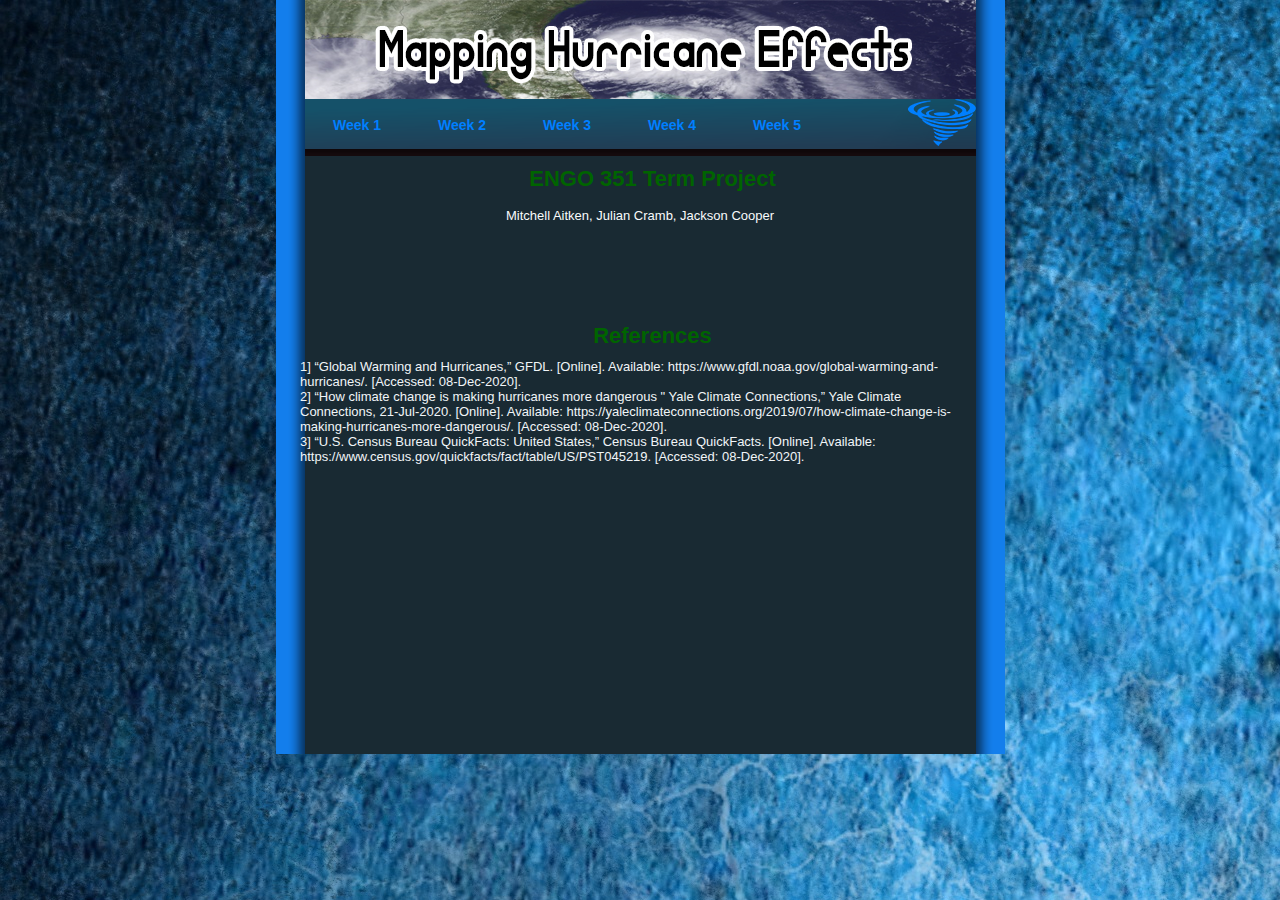
<file: docs/references.html>
<!doctype html>
<html lang="en">
	
<head>
	<title>ENGO_351_TermProject_Plan</title>
	<meta http-equiv="Content-Type" content="text/html; charset=utf-8" />
	<link rel="stylesheet" type="text/css" href="style.css" />
</head>
<body>
<div id="page"> 
    <div id="header">
    	<div class="title"></div>
    </div>
    <div id="bar">
        <div class="menuLink"><a href="index.html">Week 1</a></div>
        <div class="menuLink"><a href="task2.html">Week 2</a></div>
        <div class="menuLink"><a href="task3.html">Week 3</a></div>
        <div class="menuLink"><a href="task4.html">Week 4</a></div>
        <div class="menuLink"><a href="task5.html">Week 5</a></div>
    </div>
    <div id="pageContent">
    
    <div class="articleTitle" style="text-align:center;">ENGO 351 Term Project</div>
        
      
      <div class="articleContent">
        <p class="center"> Mitchell Aitken, Julian Cramb, Jackson Cooper</p>
	      <br> </br>
    </div>
	<br> </br>
	 <div class="articleTitle" style="text-align:center;"> References </div>
   
	<p dir="ltr"><span>1] &ldquo;Global Warming and Hurricanes,&rdquo; </span><span>GFDL</span><span>. [Online]. Available: https://www.gfdl.noaa.gov/global-warming-and-hurricanes/. [Accessed: 08-Dec-2020].</span></p>
<p dir="ltr"><span>2] &ldquo;How climate change is making hurricanes more dangerous " Yale Climate Connections,&rdquo; </span><span>Yale Climate Connections</span><span>, 21-Jul-2020. [Online]. Available: https://yaleclimateconnections.org/2019/07/how-climate-change-is-making-hurricanes-more-dangerous/. [Accessed: 08-Dec-2020].</span></p>
<p><span id="docs-internal-guid-a37ee59a-7fff-3fb8-dc13-dd72c367589b"><span>3] &ldquo;U.S. Census Bureau QuickFacts: United States,&rdquo; </span><span>Census Bureau QuickFacts</span><span>. [Online]. Available: https://www.census.gov/quickfacts/fact/table/US/PST045219. [Accessed: 08-Dec-2020].</span></span></p>
  
	
	<br> </br><br> </br><br> </br><br> </br><br> </br><br> </br><br> </br><br> </br><br> </br>

   </div>
</body>
</html>
</file>
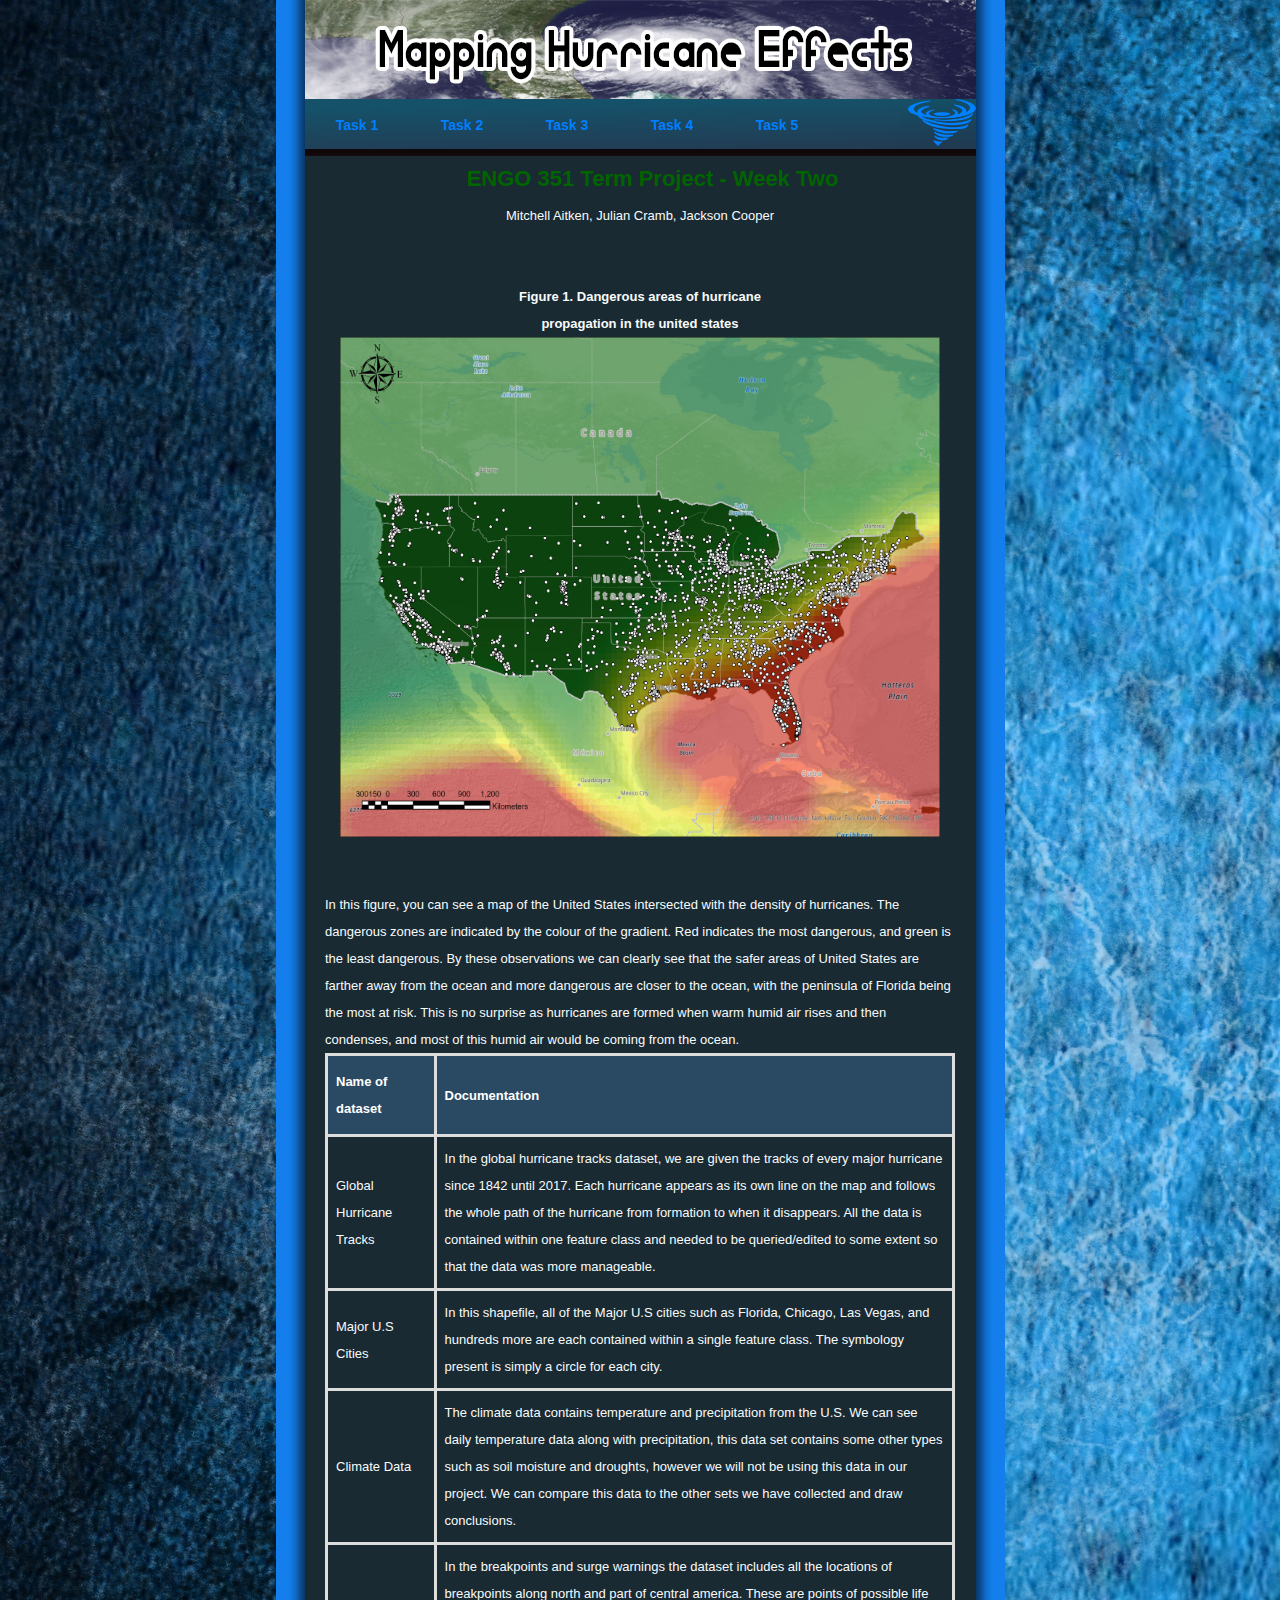
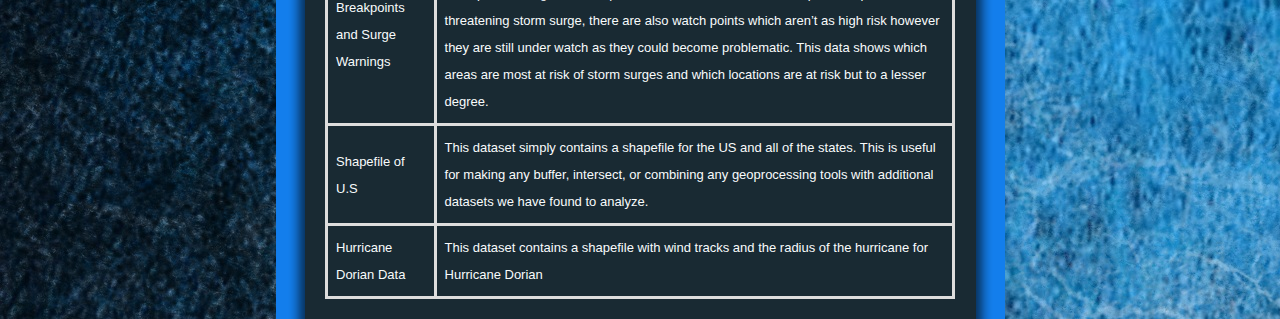
<file: docs/task2.html>
<!doctype html>
<html lang="en">
	
<head>
	<title>ENGO_351_TermProject</title>
	<meta http-equiv="Content-Type" content="text/html; charset=utf-8" />
	<link rel="stylesheet" type="text/css" href="style.css" />
</head>
<body>
<div id="page"> 
    <div id="header">
    	<div class="title"></div>
    </div>
    <div id="bar">
        <div class="menuLink"><a href="index.html">Task 1</a></div>
        <div class="menuLink"><a href="task2.html">Task 2</a></div>
        <div class="menuLink"><a href="task3.html">Task 3</a></div>
        <div class="menuLink"><a href="task4.html">Task 4</a></div>
        <div class="menuLink"><a href="task5.html">Task 5</a></div>
    </div>
    <div id="pageContent">
    
    <div class="articleTitle" style="text-align:center;">ENGO 351 Term Project - Week Two</div>
        
      
      <div class="articleContent">
        <p class="center"> Mitchell Aitken, Julian Cramb, Jackson Cooper</p>
	      <br> </br>
	
	 
    
	

	
	
	<p class="center"> <b> Figure 1. Dangerous areas of hurricane propagation in the united states </b> </p>
	<img src="intial_density_analysis.jpg" alt="Picture of the hurricane density intersected with us cities " class="center" style="width:600px;height:500px;">
	<br> </br>
	 <p> In this figure, you can see a map of the United States intersected with the density of hurricanes. The dangerous zones are indicated by the colour of the gradient. Red indicates the most dangerous, and green is the least dangerous.
By these observations we can clearly see that the safer areas of United States are farther away from the ocean and more dangerous are closer to the ocean, with the peninsula of Florida being the most at risk. This is no surprise as hurricanes are formed when warm humid air rises and then condenses, and most of this humid air would be coming from the ocean.
	</br>
	
	
<table id="table1">
  <tr>
    <th>Name of dataset</th>
    <th> Documentation </th> 
  </tr>
  <tr>
    <td>Global Hurricane Tracks</td>
    <td> In the global hurricane tracks dataset, we are given the tracks of every major hurricane since 1842 until 2017. Each hurricane appears as its own line on the map and follows the whole path of the hurricane from formation to when it disappears. All the data is contained within one feature class and needed to be queried/edited to some extent so that the data was more manageable. </td> 
  </tr>
  <tr>
    <td>Major U.S Cities</td>
	  <td> In this shapefile, all of the Major U.S cities such as Florida, Chicago, Las Vegas, and hundreds more are each contained within a single feature class. The symbology present is simply a circle for each city.</td>
  </tr>
  <tr>
    <td>Climate Data</td>
    <td> 
The climate data contains temperature and precipitation from the U.S. We can see daily temperature data along with precipitation, this data set contains some other types such as soil moisture and droughts, however we will not be using this data in our project. We can compare this data to the other sets we have collected and draw conclusions.
 </td>
    </tr>
    <tr>
    <td>Breakpoints and Surge Warnings </td>
    <td> In the breakpoints and surge warnings the dataset includes all the locations of breakpoints along north and part of central america. These are points of possible life threatening storm surge, there are also watch points which aren’t as high risk however they are still under watch as they could become problematic. This data shows which areas are most at risk of storm surges and which locations are at risk but to a lesser degree.</td>
  </tr>
	<tr>
    <td> Shapefile of U.S </td>
    <td>This dataset simply contains a shapefile for the US and all of the states. This is useful for making any buffer, intersect, or combining any geoprocessing tools with additional datasets we have found to analyze.</td>
  </tr>
	<tr>
    <td> Hurricane Dorian Data</td>
    <td>This dataset contains a shapefile with wind tracks and the radius of the hurricane for Hurricane Dorian</td>
  </tr>
</table>
	



</div>


    </div>

</div>
</body>
</html>
</file>
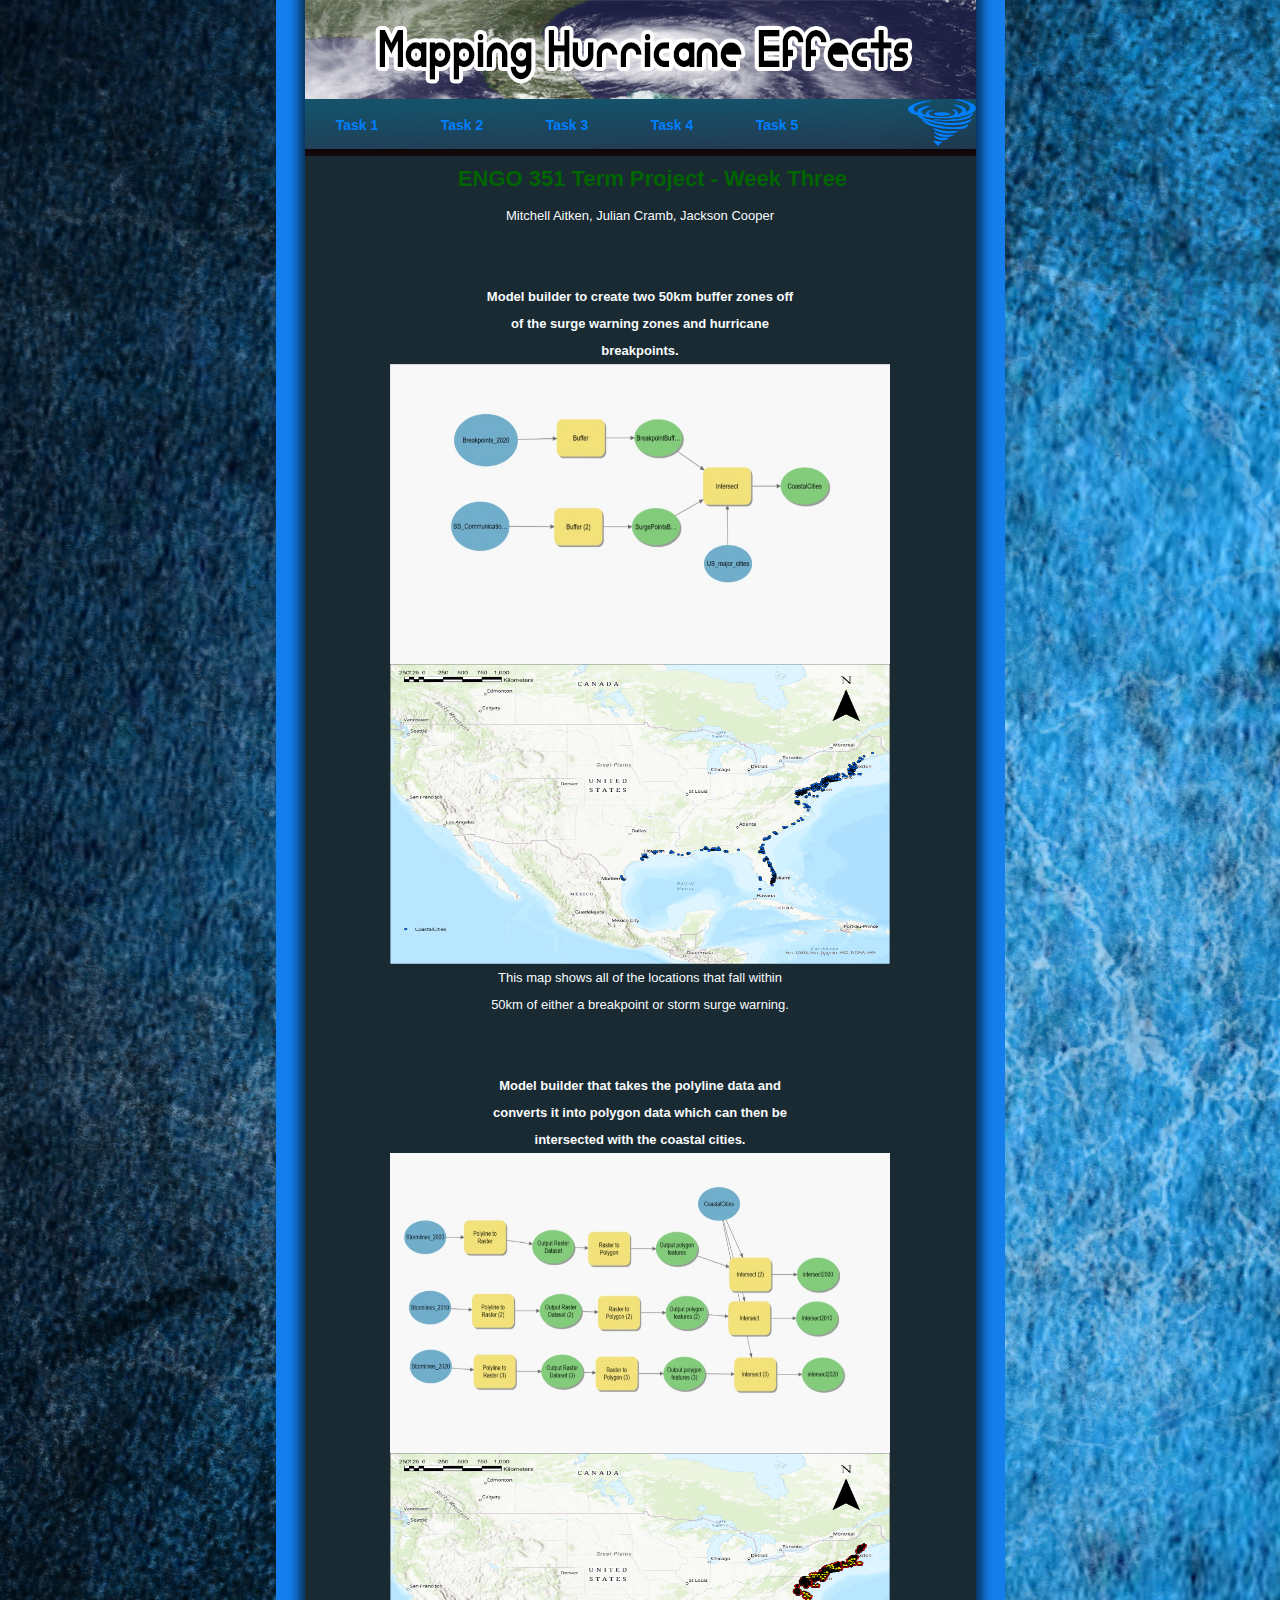
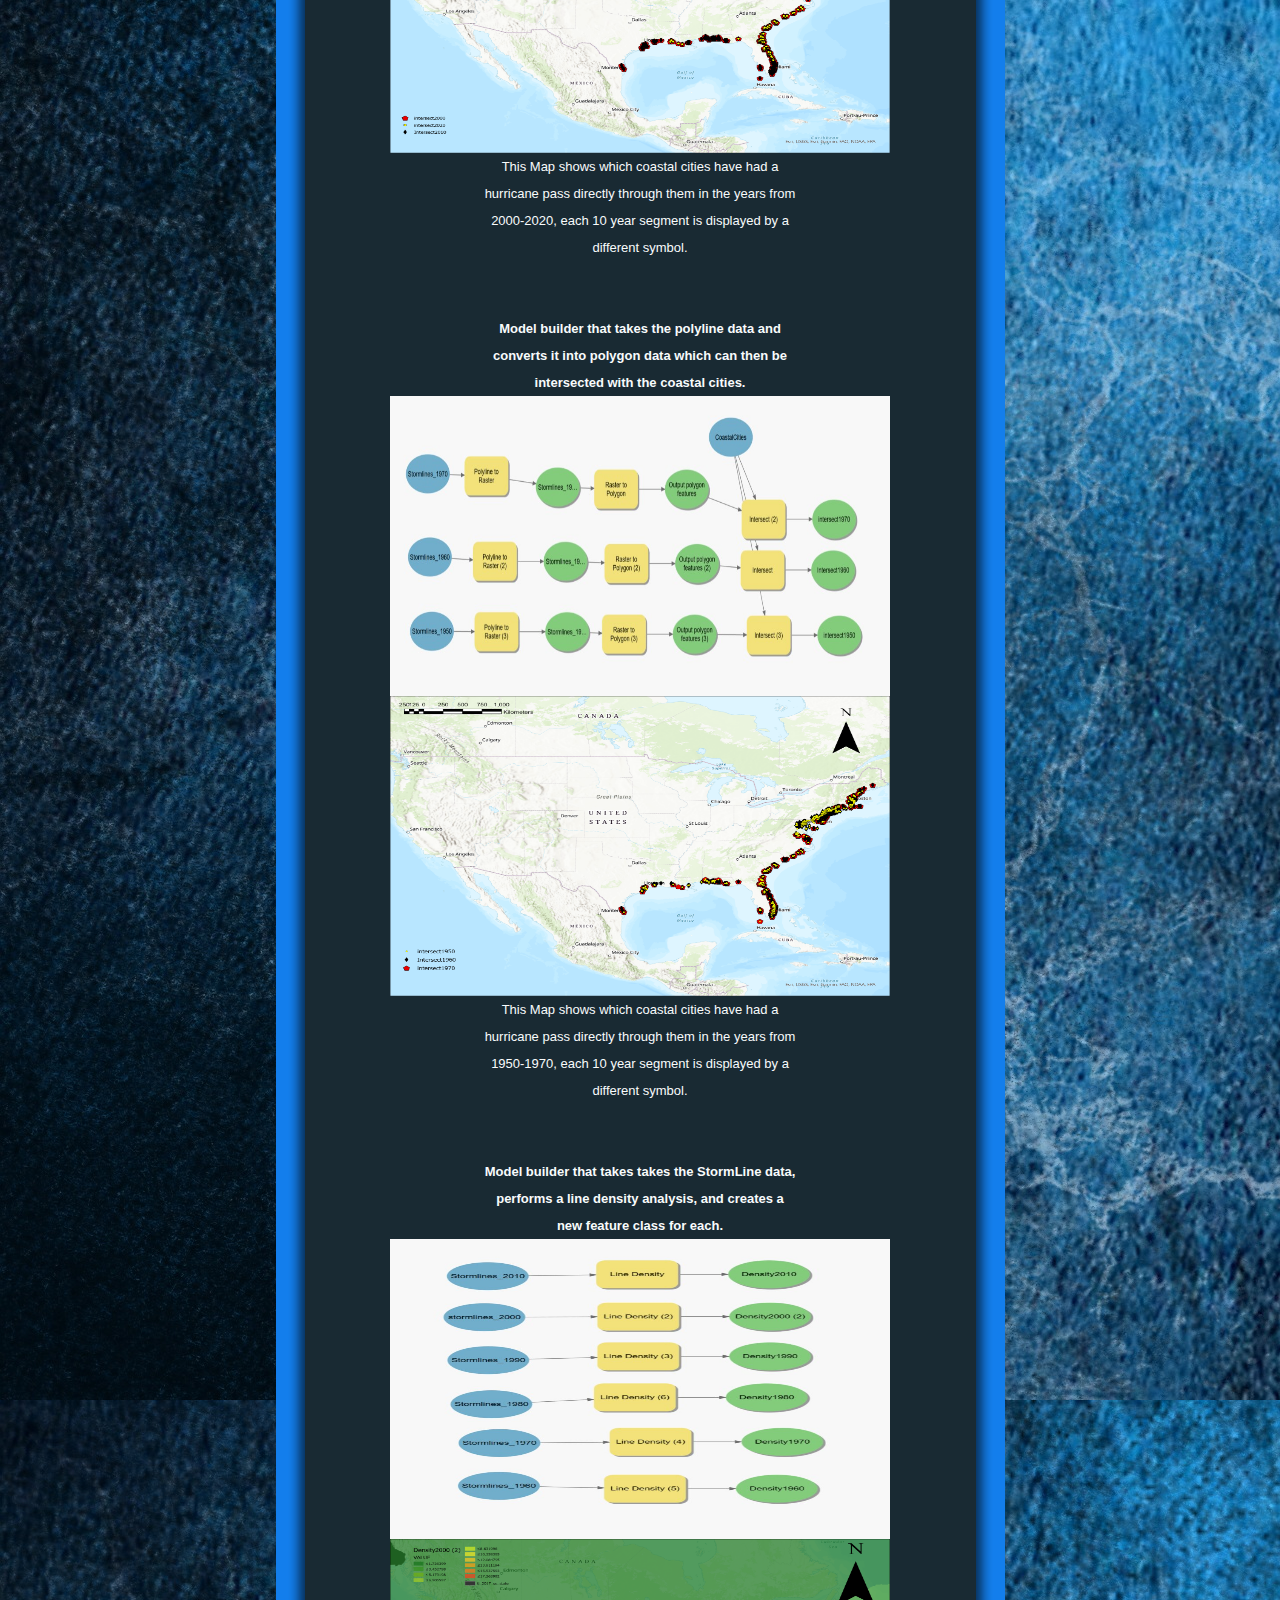
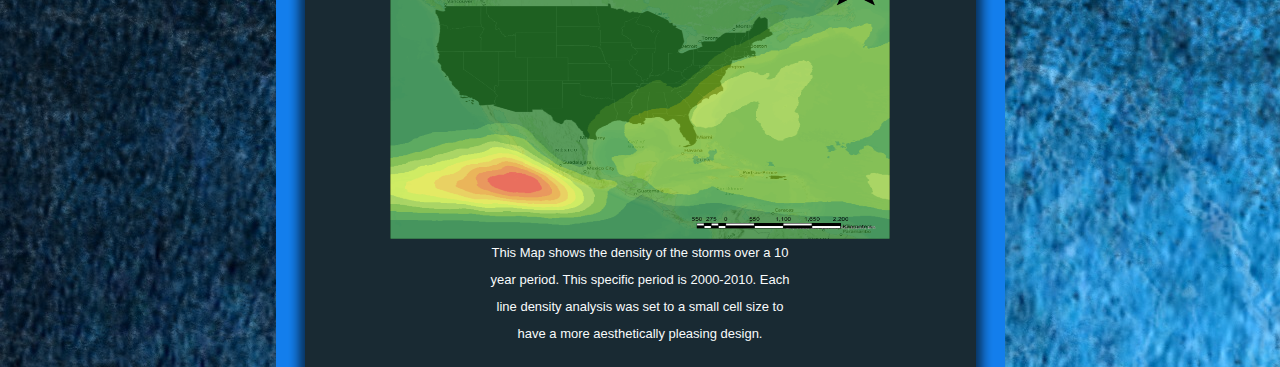
<file: docs/task3.html>
<!doctype html>
<html lang="en">
	
<head>
	<title>ENGO_351_TermProject</title>
	<meta http-equiv="Content-Type" content="text/html; charset=utf-8" />
	<link rel="stylesheet" type="text/css" href="style.css" />
</head>
<body>
<div id="page"> 
    <div id="header">
    	<div class="title"></div>
    </div>
    <div id="bar">
        <div class="menuLink"><a href="index.html">Task 1</a></div>
        <div class="menuLink"><a href="task2.html">Task 2</a></div>
        <div class="menuLink"><a href="task3.html">Task 3</a></div>
        <div class="menuLink"><a href="task4.html">Task 4</a></div>
        <div class="menuLink"><a href="task5.html">Task 5</a></div>
    </div>
    <div id="pageContent">
    
    <div class="articleTitle" style="text-align:center;">ENGO 351 Term Project - Week Three</div>
        
      
      <div class="articleContent">
        <p class="center"> Mitchell Aitken, Julian Cramb, Jackson Cooper</p>
	      <br> </br>
	
	 
    
	

	
	<p class="center"> <b> Model builder to create two 50km buffer zones off of the surge warning zones and hurricane breakpoints. </b> </p>
	<img src="ModelBuilder1.jpg" alt="Model builder tool for " class="center" style="width:500px;height:300px;">
	<img src="Coastalcities.png" alt="Coastal Cities" class="center" style="width:500px;height:300px;">
	 <p class="center"> This map shows all of the locations that fall within 50km of either a breakpoint or storm surge warning.  </p>
	
	<br> </br>
	<p class="center"> <b> Model builder that takes the polyline data and converts it into polygon data which can then be intersected with the coastal cities. </b> </p>
	<img src="ModelBuilder2.jpg" alt="Model builder tool for the storms" class="center" style="width:500px;height:300px;">
	<img src="Storms2000-2020.png" alt="Coastal Cities" class="center" style="width:500px;height:300px;">
	 <p class="center"> This Map shows which coastal cities have had a hurricane pass directly through them in the years from 2000-2020, each 10 year segment is displayed by a different symbol. </p>
	
	<br> </br>
	<p class="center"> <b> Model builder that takes the polyline data and converts it into polygon data which can then be intersected with the coastal cities. </b> </p>
	<img src="ModelBuilder3.jpg" alt="Model builder tool for the storms" class="center" style="width:500px;height:300px;">
	<img src="Storms1950-1970.png" alt="Coastal Cities" class="center" style="width:500px;height:300px;">
	 <p class="center"> This Map shows which coastal cities have had a hurricane pass directly through them in the years from 1950-1970, each 10 year segment is displayed by a different symbol. </p>
   
	<br> </br>
	<p class="center"> <b> Model builder that takes takes the StormLine data, performs a line density analysis, and creates a new feature class for each.</b> </p>
	<img src="Densities.jpg" alt="Model builder tool for the densities" class="center" style="width:500px;height:300px;">
	<img src="Densities.png" alt="Coastal Cities" class="center" style="width:500px;height:300px;">
	 <p class="center"> This Map shows the density of the storms over a 10 year period. This specific period is 2000-2010.  Each line density analysis was set to a small cell size to have a more aesthetically pleasing design.</p>



</div>


    </div>

</div>
</body>
</html>
</file>
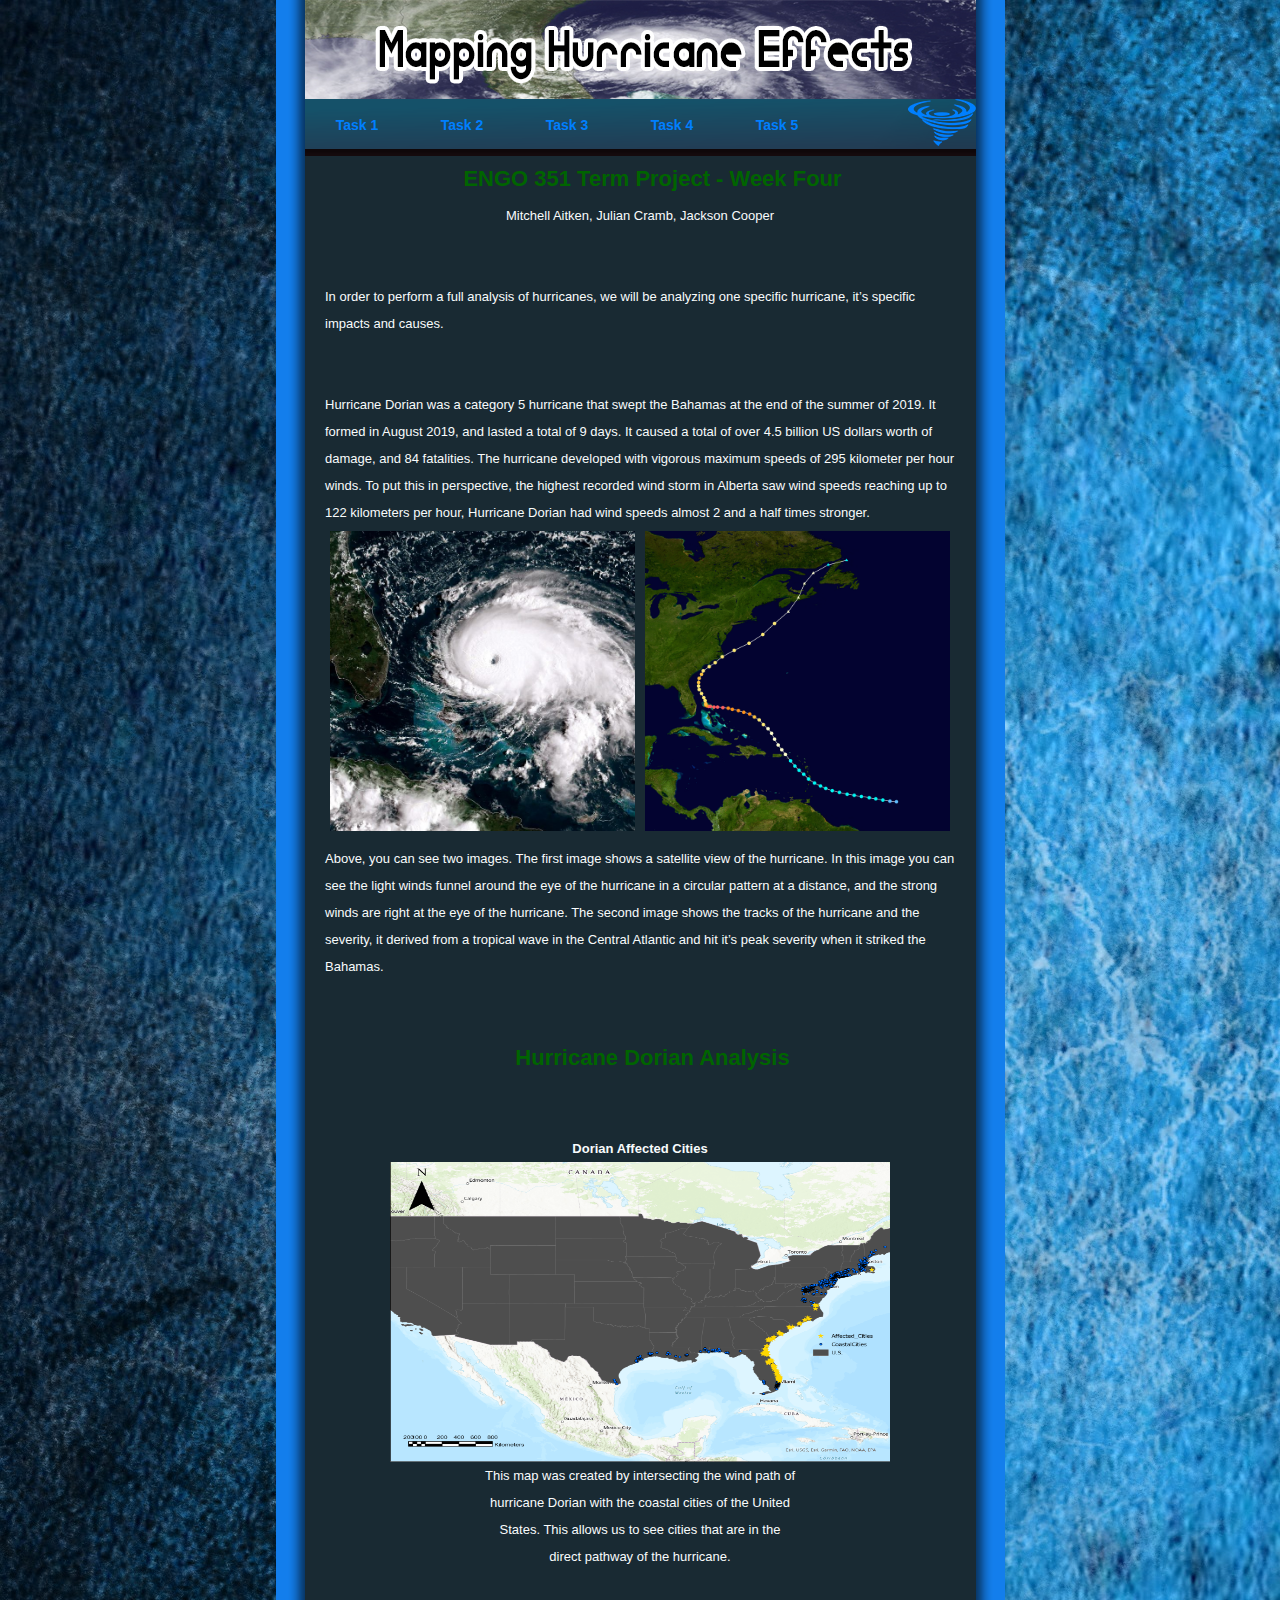
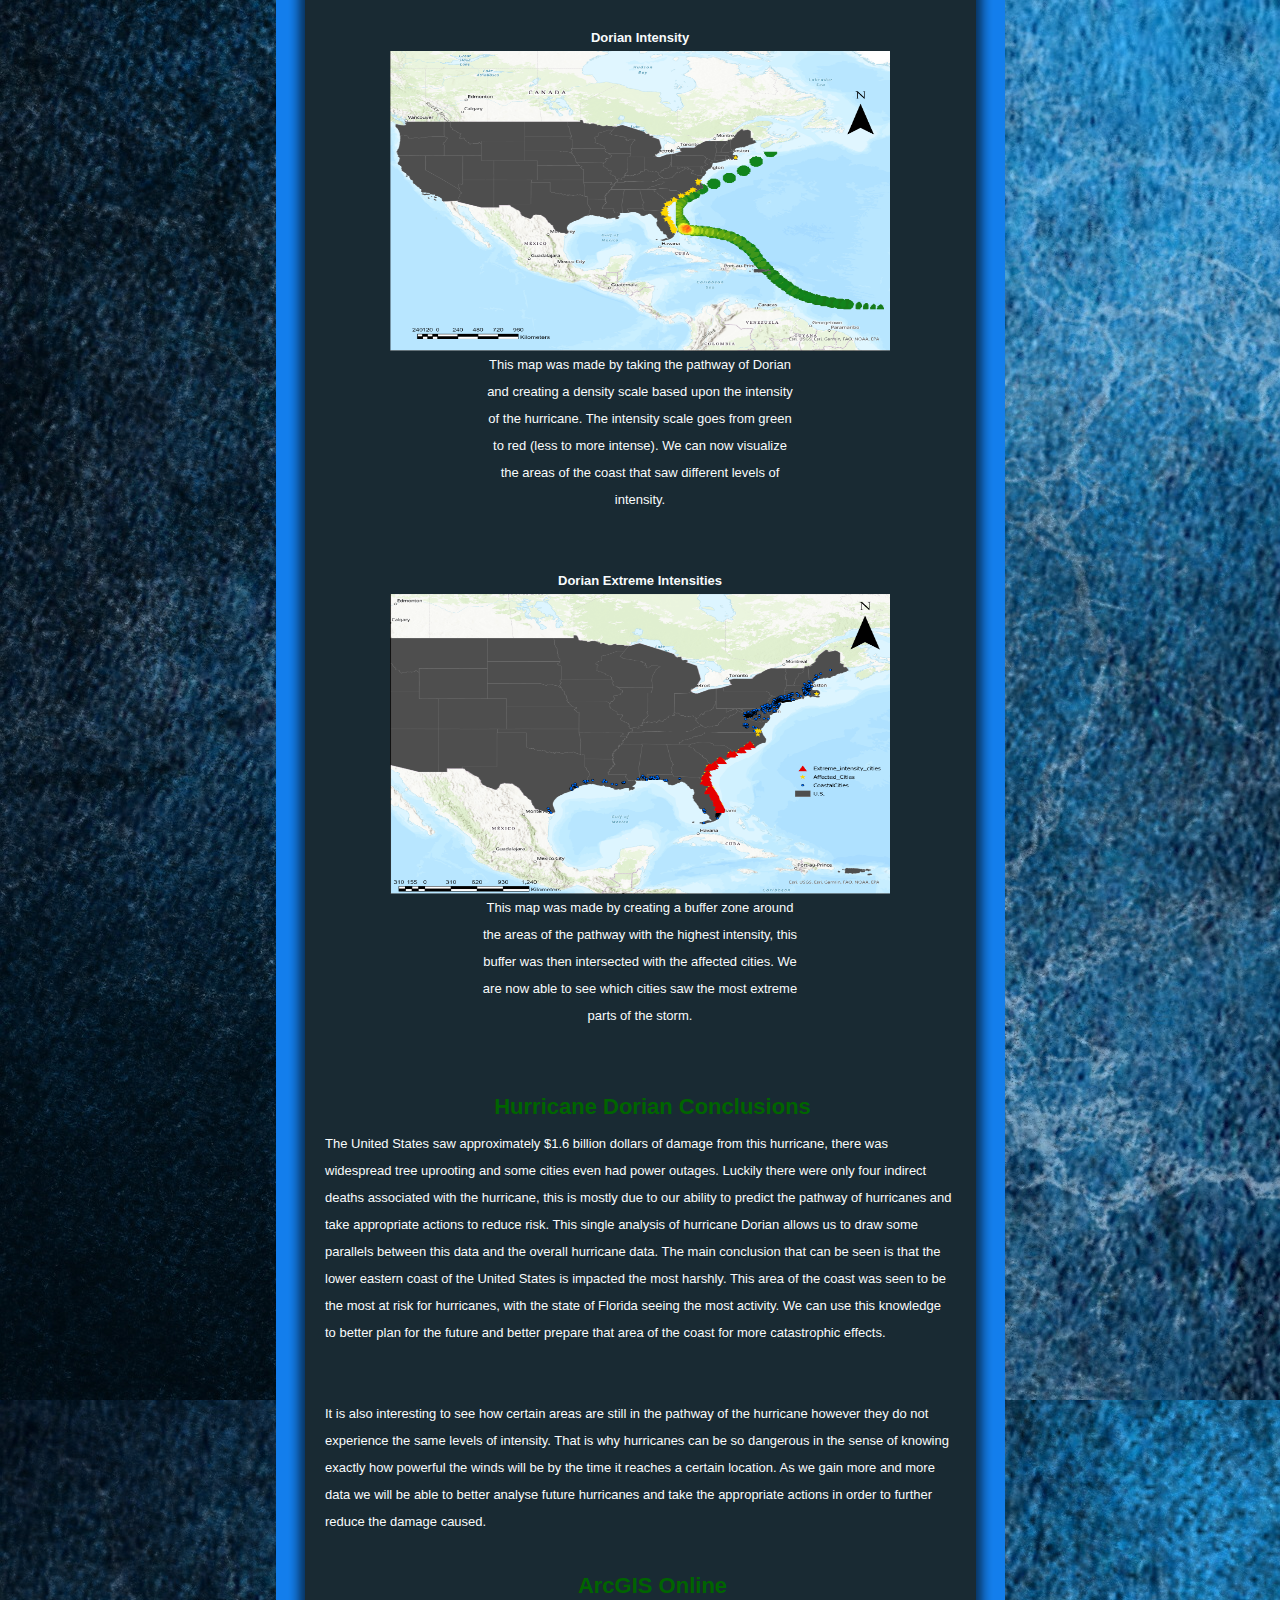
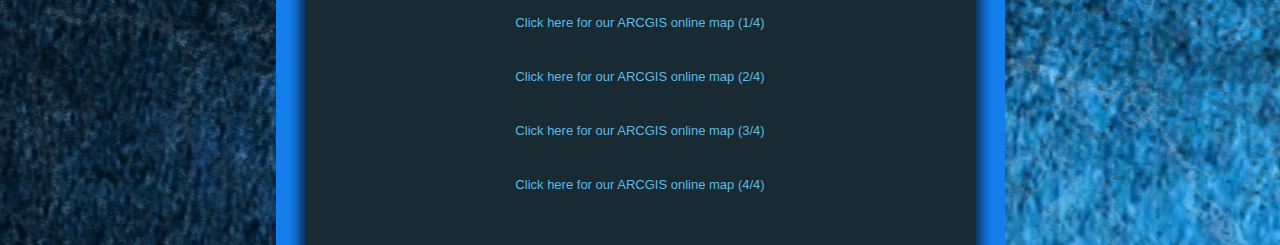
<file: docs/task4.html>
<!doctype html>
<html lang="en">
	
<head>
	<title>ENGO_351_TermProject</title>
	<meta http-equiv="Content-Type" content="text/html; charset=utf-8" />
	<link rel="stylesheet" type="text/css" href="style.css" />
</head>
<body>
<div id="page"> 
    <div id="header">
    	<div class="title"></div>
    </div>
    <div id="bar">
        <div class="menuLink"><a href="index.html">Task 1</a></div>
        <div class="menuLink"><a href="task2.html">Task 2</a></div>
        <div class="menuLink"><a href="task3.html">Task 3</a></div>
        <div class="menuLink"><a href="task4.html">Task 4</a></div>
        <div class="menuLink"><a href="task5.html">Task 5</a></div>
    </div>
    <div id="pageContent">
    
    <div class="articleTitle" style="text-align:center;">ENGO 351 Term Project - Week Four</div>
        
      
      <div class="articleContent">
        <p class="center"> Mitchell Aitken, Julian Cramb, Jackson Cooper</p>
	      <br> </br>
	
	 
    
	<p> In order to perform a full analysis of hurricanes, we will be analyzing one specific hurricane, it’s specific impacts and causes.  </p>
	    <br> </br>
	<p> 
Hurricane Dorian was a category 5 hurricane that swept the Bahamas at the end of the summer of 2019. It formed in August 2019, and lasted a total of 9 days. It caused a total of over 4.5 billion US dollars worth of damage, and 84 fatalities. The hurricane developed with vigorous maximum speeds of 295 kilometer per hour winds. To put this in perspective, the highest recorded wind storm in Alberta saw wind speeds reaching up to 122 kilometers per hour, Hurricane Dorian had wind speeds almost 2 and a half times stronger.
	</p>

	    
       <div class="row">
       <div class="column">
  	  <img src="DorianSatImage1.jpg" alt="Dorian Sat Image" style="width:100%;height:300px;">
 	 </div>
  	<div class="column">
   	 <img src="800px-Dorian_2019_track.png" alt="Dorian tracks" style="width:100%;height:300px;">
  	</div>
	</div>
	    
	<p> 
Above, you can see two images. The first image shows a satellite view of the hurricane. In this image you can see the light winds funnel around the eye of the hurricane in a circular pattern at a distance, and the strong winds are right at the eye of the hurricane. The second image shows the tracks of the hurricane and the severity, it derived from a tropical wave in the Central Atlantic and hit it’s peak severity when it striked the Bahamas. 
        </p> 
	    
	<br> </br>
	 
 	 <div class="articleTitle" style="text-align:center;"> Hurricane Dorian Analysis </div>
	<br> </br>
	<p class="center"> <b> Dorian Affected Cities </b> </p>
	<img src="Affected_cities_dorian.png" alt="Dorian Affected Cities ArcGIS" class="center" style="width:500px;height:300px;">
	 <p class="center"> This map was created by intersecting the wind path of hurricane Dorian with the coastal cities of the United States. This allows us to see cities that are in the direct pathway of the hurricane.</p>
	
	<br> </br>
	<p class="center"> <b> Dorian Intensity </b> </p>
	<img src="Intensity.png" alt="Dorian Intensity" class="center" style="width:500px;height:300px;">
	 <p class="center"> This map was made by taking the pathway of Dorian and creating a density scale based upon the intensity of the hurricane. The intensity scale goes from green to red (less to more intense). We can now visualize the areas of the coast that saw different levels of intensity. </p>
   	
	<br> </br>
	<p class="center"> <b> Dorian Extreme Intensities </b> </p>
	<img src="extreme_intensity.png" alt="Dorian Intensity" class="center" style="width:500px;height:300px;">
	 <p class="center">  This map was made by creating a buffer zone around the areas of the pathway with the highest intensity, this buffer was then intersected with the affected cities. We are now able to see which cities saw the most extreme parts of the storm.</p>
	
	<br> </br> 


	<div class="articleTitle" style="text-align:center;"> Hurricane Dorian Conclusions </div>
	<p>  The United States saw approximately $1.6 billion dollars of damage from this hurricane, there was widespread tree uprooting and some cities even had power outages. Luckily there were only four indirect deaths associated with the hurricane, this is mostly due to our ability to predict the pathway of hurricanes and take appropriate actions to reduce risk. This single analysis of hurricane Dorian allows us to draw some parallels between this data and the overall hurricane data. The main conclusion that can be seen is that the lower eastern coast of the United States is impacted the most harshly. This area of the coast was seen to be the most at risk for hurricanes, with the state of Florida seeing the most activity. We can use this knowledge to better plan for the future and better prepare that area of the coast for more catastrophic effects. </p>
<br> </br>
	<p> It is also interesting to see how certain areas are still in the pathway of the hurricane however they do not experience the same levels of intensity. That is why hurricanes can be so dangerous in the sense of knowing exactly how powerful the winds will be by the time it reaches a certain location. As we gain more and more data we will be able to better analyse future hurricanes and take the appropriate actions in order to further reduce the damage caused. </p
		
		
		
		<br> </br> 

	<div class="articleTitle" style="text-align:center;"> <a href="https://arcg.is/SSCrz" style="color:#006400;"> ArcGIS Online </a> </div>
	<div class="center">
	<a href="https://ucalgary.maps.arcgis.com/home/item.html?id=085838f9f93a4f80bf08cea0e76936d6"> Click here for our ARCGIS online map (1/4) </a> <br> </br>
		<a href="https://ucalgary.maps.arcgis.com/home/item.html?id=f0313d9e1ec8439ab44ad12122d78aac"> Click here for our ARCGIS online map (2/4) </a> <br> </br>
		<a href="https://ucalgary.maps.arcgis.com/home/item.html?id=084be59bee3a4183843d9a7c10b69160"> Click here for our ARCGIS online map (3/4) </a> <br> </br>
		<a href="https://www.arcgis.com/home/item.html?id=f36735379b544605b565a9dc7a8b68c2"> Click here for our ARCGIS online map (4/4) </a> <br> </br>
	</div>
	





</div>


    </div>

</div>
</body>
</html>
</file>
<file: docs/style.css>
html, body {
text-align: center;
}
p {text-align: left;}

body {
	margin: 0;
	padding: 0;
	background-image: url("3000x3000BG.jpg");
	text-align: justify;
	font-family: "Trebuchet MS", Arial, Helvetica, sans-serif;
	font-size: 13px;
	color: #F1F5F8;
	background-color: #000080
;

}
*
{
  margin: 0 auto 0 auto;
 text-align:left;}

#header {
	position:relative;
	width: 671px;
	height:99px;
	margin-left:29px;
	margin-right:29px;
	background: url(header.png) no-repeat;
	max-width: 100%; max-height: 100%;
}

#bar
{
	position:relative;
	width: 671px; /* was width 680 px before*/
	height:57px;
	margin-left:29px;
	margin-right:29px;
	background: url(bar.png) no-repeat;
	/* width: 944.00px; */
}

#page
{
  margin: 0 auto 0 auto; 
  display: table; 
  height: 100%;  
  position: relative; 
  overflow: hidden; 
  background: url(background.png) repeat-y; */
  width: 730px;
}


.title
{
position:relative;
left:30px;
top:22px;
text-align:left;
font-family:Georgia, "Times New Roman", Times, serif;
font-size:32px;
font-weight:bold;
color:#006400 ;
}

.subText
{
position:relative;
left:62px;
top:26px;
text-align:left;
font-family:Georgia, "Times New Roman", Times, serif;
font-size:12px;
font-weight:bold;
color:#2D4E5B;
}


.articleTitle
{
text-align:left;
padding-left:25px;
padding-top:10px;
padding-bottom:10px;
color: #006400;
font-family:Verdana, Arial, Helvetica, sans-serif;
font-size:22px;
font-weight:bold;
}

.articleContent
{
width:auto;
position:relative;
padding-left:25px;
padding-right:25px;
color:#F8FBFC;
text-align:left;
font-family:Arial, Helvetica, sans-serif;
line-height:27px;
}

.menuLink
{
	height:37px;
	width: 105px;
	text-align:center;
	float:left;
	font-family:Geneva, Arial, Helvetica, sans-serif;
	font-size:14px;
	font-weight:bold;
	color:#EAD5A8;
	padding-top:18px;
}

.menuLink a
{
	color:#007fff;
}

.menuLink a:hover
{
	color:#FF8000;
}


.menuLink:hover
{
	background: url(bar2.png) repeat-x;
}

a
{
text-decoration:none;
color:#5fbae3;
}

#pageContent
{
width: 680px;
height:auto;
padding-bottom:20px;
}

#footer {

width: 730px;
height:60px;
background: url(footer.png) no-repeat;
text-align:center;
font-size:9px;
color:#386172;
padding-top:36px;
}

#footer a
{
font-size:10px;
color:#386172;
}

table, th, td {
  border: 2px solid black;
}

html, body {
text-align: center;
}
p {text-align: left;}

.center {
  display: block;
  margin-left: auto;
  margin-right: auto;
  width: 50%;
  text-align: center;
}

.centerText {
  text-align: center;
}

#table1 {
  font-family: Arial, Helvetica, sans-serif;
  border-collapse: collapse;
  width: 100%;
}

#table1 td, #table1 th {
  border: 3px solid #ddd;
  padding: 8px;
}

#table1 tr:hover {background-color: #006400;}

#table1 th {
  padding-top: 12px;
  padding-bottom: 12px;
  text-align: left;
  background-color: #2a4963;
  color: white;
}

* {
  box-sizing: border-box;
}

.column {
  float: left;
  width: 50%;
  padding: 5px;
}

/* Clearfix (clear floats) */
.row::after {
  content: "";
  clear: both;
  display: table;
}


.ImageLink
{
position:relative;
left:30px;
top:22px;
text-align:left;
font-family:Georgia, "Times New Roman", Times, serif;
font-size:32px;
font-weight:bold;
color:#006400 ;
}

.ImageLink a:hover
{
	color:#FF8000;
}
</file>
